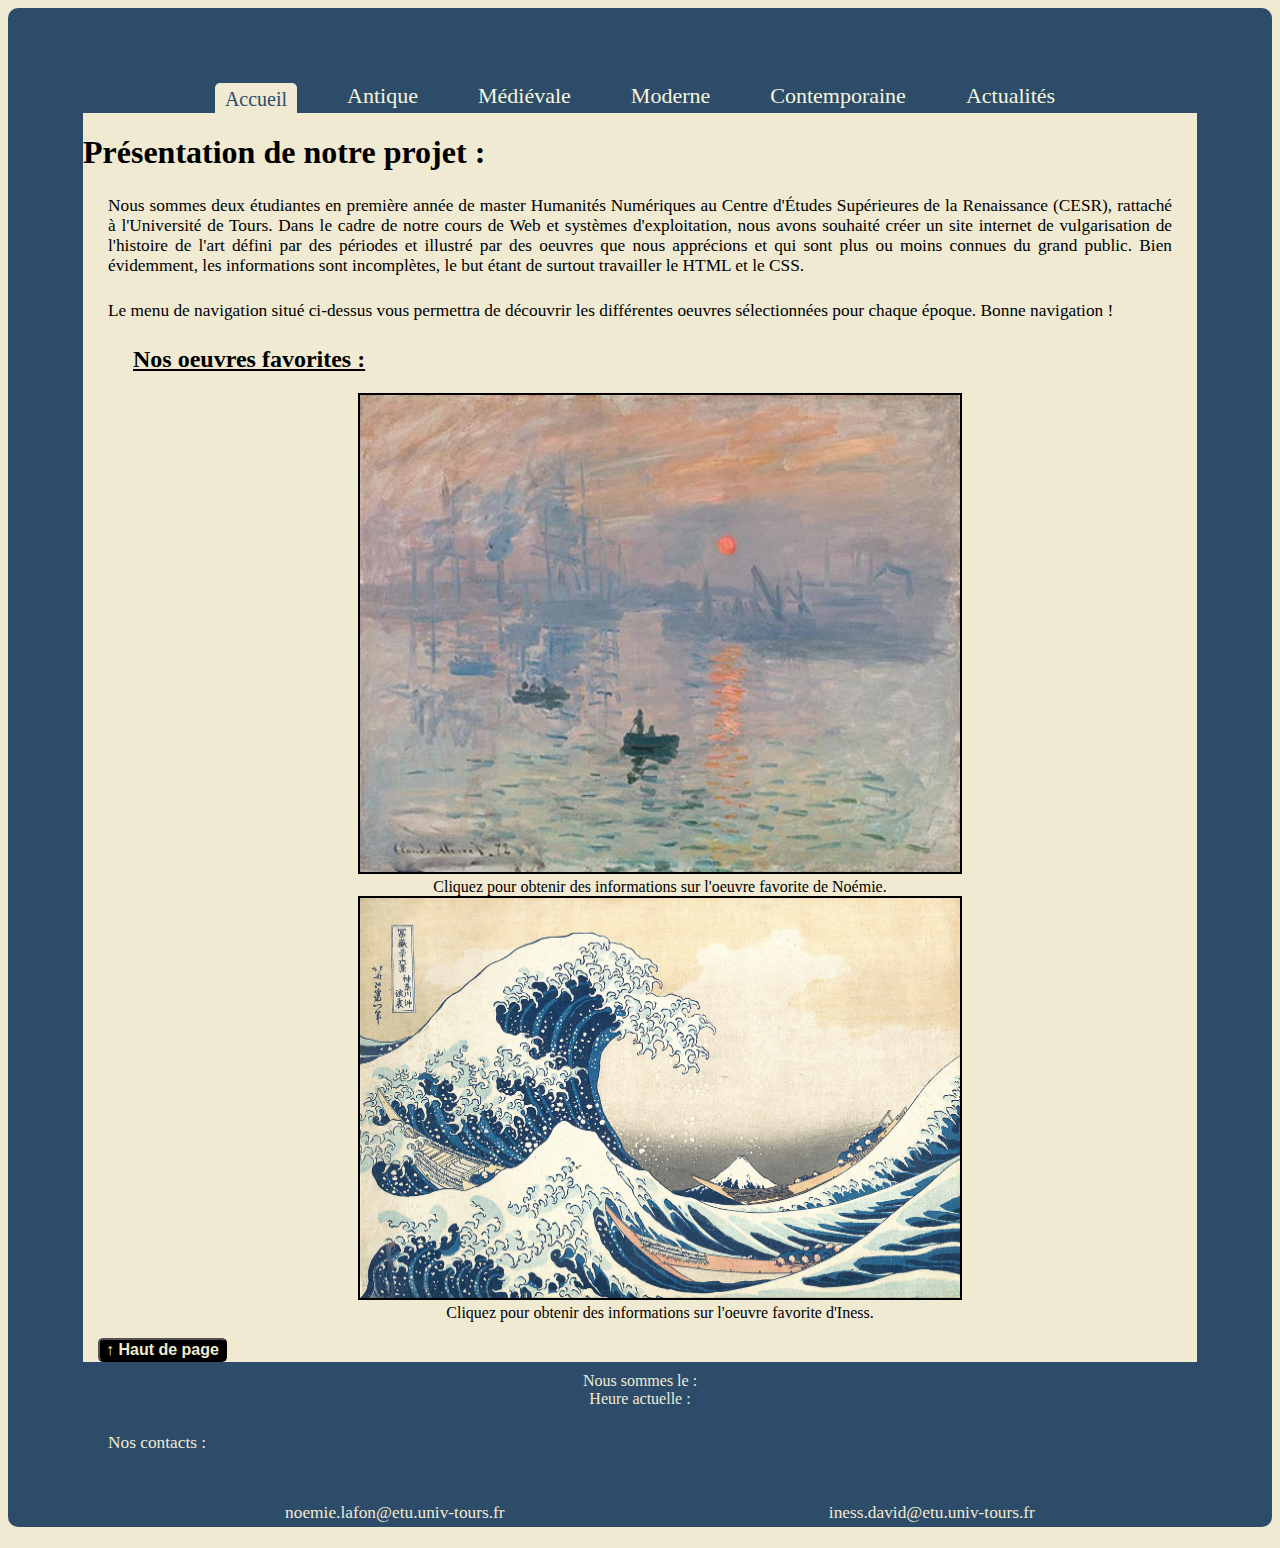
<file: index.html>
<!DOCTYPE html>
<html lang="fr" xmlns="http://www.w3.org/1999/xhtml">

<head>
    <link type="text/css" rel="stylesheet" href="feuillestyle.css">
    <title>accueil</title>
</head>

<body>
    <header>
        <nav>
            <ul class="menu_navigation">
                <li class="menu_actif"><a href="#index">Accueil</a></li>
                <li class="menu"><a href="antiquit%C3%A9.html">Antique</a></li>
                <li class="menu"><a href="medieval.html">Médiévale</a></li>
                <li class="menu"><a href="moderne.html">Moderne</a></li>
                <li class="menu"><a href="contemporain.html"> Contemporaine</a></li>
                <li class="menu"><a href="actualit%C3%A9s.html"> Actualités</a></li>
            </ul>
        </nav>
    </header>
    
    <h1>Présentation de notre projet :</h1>
    <div>
        <p>Nous sommes deux étudiantes en première année de master Humanités Numériques au Centre d'Études Supérieures de la Renaissance (CESR), rattaché à l'Université de Tours. Dans le cadre de notre cours de Web et systèmes d'exploitation, nous avons souhaité créer un site internet de vulgarisation de l'histoire de l'art défini par des périodes et illustré par des oeuvres que nous apprécions et qui sont plus ou moins connues du grand public. Bien évidemment, les informations sont incomplètes, le but étant de surtout travailler le HTML et le CSS.</p>
        <p>Le menu de navigation situé ci-dessus vous permettra de découvrir les différentes oeuvres sélectionnées pour chaque époque. Bonne navigation !</p>
    </div>

    <h2> Nos oeuvres favorites :</h2>
    <ul class="les_favoris">
        <li class="les_favoris"><a href="favroisNoemie.html"><img class="oeuvre" src="image/MONET.jpg" width="600" height="477"></a></li>
        <li class="les_favoris">Cliquez pour obtenir des informations sur l'oeuvre favorite de Noémie.</li>
        <li class="les_favoris"><a href="favorisIness.html"><img class="oeuvre" src="image/image_iness.jpeg" width="600" height="400"></a></li>
        <li class="les_favoris">Cliquez pour obtenir des informations sur l'oeuvre favorite d'Iness.</li>
    </ul>
    
    <!--Question 1-->
    <button id="back-to-top"> ↑ Haut de page</button>
    <script src="javascript.js"></script>
    <footer>
        <!--Question 3-->
        <div>Nous sommes le : <span id="date"></span></div>
        <div>Heure actuelle : <span id="clock"></span></div>
        <p> Nos contacts :</p>
        <ul class="contacts">
            <li class="contact">
                <p> noemie.lafon@etu.univ-tours.fr </p>
            </li>
            <li class="contacts">
                <p> iness.david@etu.univ-tours.fr</p>
            </li>
        </ul>
    </footer>
</body>

</html>
</file>
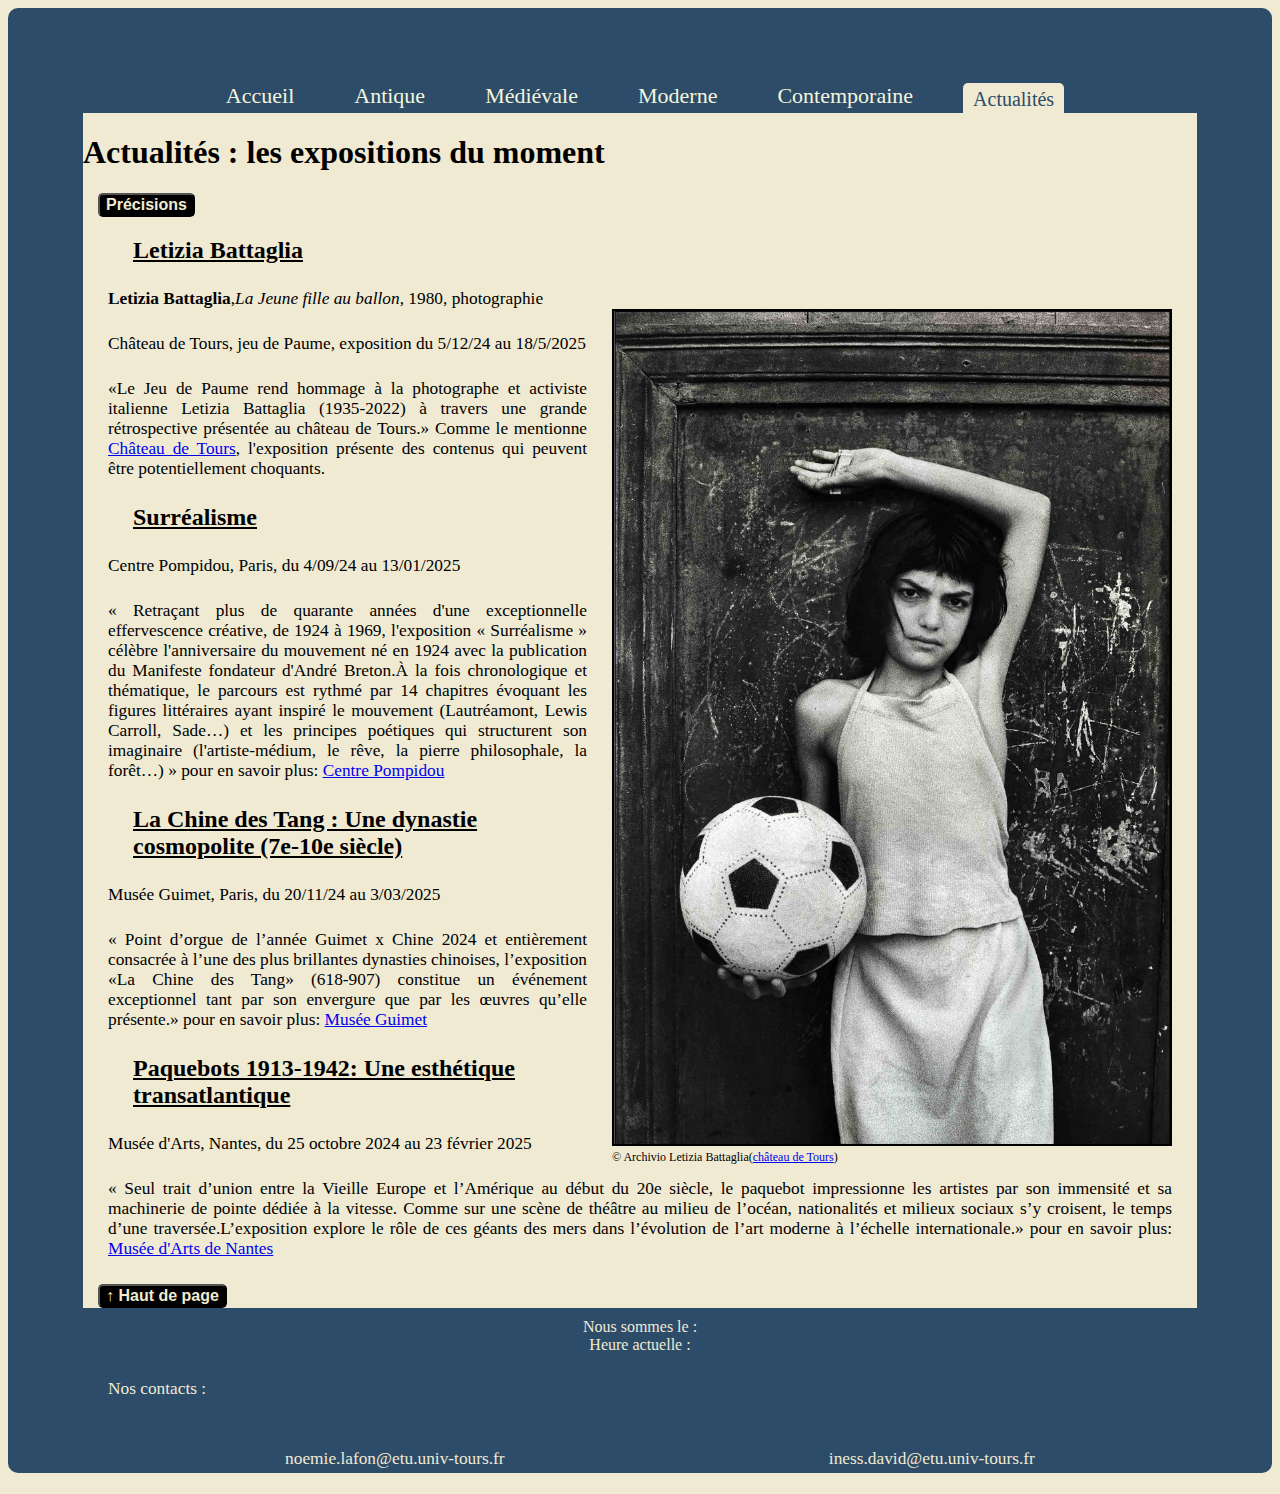
<file: actualités.html>
<!DOCTYPE html>
<html lang="fr" xmlns="http://www.w3.org/1999/xhtml">

<head>
    <link type="text/css" rel="stylesheet" href="feuillestyle.css">
    <title>Moderne</title>
</head>

<body>
    <nav>
        <ul class="menu_navigation">
            <li class="menu"><a href="index.html">Accueil</a></li>
            <li class="menu"><a href="antiquit%C3%A9.html">Antique</a></li>
            <li class="menu"> <a href="medieval.html"> Médiévale</a></li>
            <li class="menu"> <a href="moderne.html">Moderne</a></li>
            <li class="menu"> <a href="contemporain.html"> Contemporaine</a></li>
            <li class="menu_actif"> <a href="#actualités"> Actualités</a></li>
        </ul>
    </nav>
    <h1 class="periode">Actualités : les expositions du moment</h1>
    <!--Question 2-->
    <div id="list-container">
        <button id="generate-btn">Précisions</button>
    </div>

    <h2 class="exposition">Letizia Battaglia</h2>
    <figure>
        <img class="oeuvre" src="image/Letizia%20Battaglia.jpg" height="833" width="556" />
        <figcaption> © Archivio Letizia Battaglia(<a href="https://chateau.tours.fr/exposition/letizia-battaglia/">château de Tours</a>)</figcaption>
    </figure>
    <p> <span class="artiste">Letizia Battaglia</span>,<span class="titres_oeuvres">La Jeune fille au ballon</span>, 1980, photographie</p>

    <p>Château de Tours, jeu de Paume, exposition du 5/12/24 au 18/5/2025</p>
    <p class="descriptions">«Le Jeu de Paume rend hommage à la photographe et activiste italienne Letizia Battaglia (1935-2022) à travers une grande rétrospective présentée au château de Tours.» Comme le mentionne <a href="https://chateau.tours.fr/exposition/letizia-battaglia/">Château de Tours</a>, l'exposition présente des contenus qui peuvent être potentiellement choquants.</p>

    <h2 class="expositions">Surréalisme</h2>

    <p>Centre Pompidou, Paris, du 4/09/24 au 13/01/2025</p>
    <p class="descriptions">« Retraçant plus de quarante années d'une exceptionnelle effervescence créative, de 1924 à 1969, l'exposition « Surréalisme » célèbre l'anniversaire du mouvement né en 1924 avec la publication du Manifeste fondateur d'André Breton.À la fois chronologique et thématique, le parcours est rythmé par 14 chapitres évoquant les figures littéraires ayant inspiré le mouvement (Lautréamont, Lewis Carroll, Sade…) et les principes poétiques qui structurent son imaginaire (l'artiste-médium, le rêve, la pierre philosophale, la forêt…) » pour en savoir plus: <a href="https://www.centrepompidou.fr/fr/programme/expositions">Centre Pompidou</a></p>

    <h2 class="expositions">La Chine des Tang : Une dynastie cosmopolite (7e-10e siècle)</h2>

    <p>Musée Guimet, Paris, du 20/11/24 au 3/03/2025</p>
    <p class="descriptions">« Point d’orgue de l’année Guimet x Chine 2024 et entièrement consacrée à l’une des plus brillantes dynasties chinoises, l’exposition «La Chine des Tang» (618-907) constitue un événement exceptionnel tant par son envergure que par les œuvres qu’elle présente.» pour en savoir plus: <a href="https://www.guimet.fr/fr/expositions/la-chine-des-tang">Musée Guimet</a></p>

    <h2 class="expositions">Paquebots 1913-1942: Une esthétique transatlantique</h2>

    <p>Musée d'Arts, Nantes, du 25 octobre 2024 au 23 février 2025</p>
    <p class="descriptions">« Seul trait d’union entre la Vieille Europe et l’Amérique au début du 20e siècle, le paquebot impressionne les artistes par son immensité et sa machinerie de pointe dédiée à la vitesse. Comme sur une scène de théâtre au milieu de l’océan, nationalités et milieux sociaux s’y croisent, le temps d’une traversée.L’exposition explore le rôle de ces géants des mers dans l’évolution de l’art moderne à l’échelle internationale.» pour en savoir plus: <a href="https://museedartsdenantes.nantesmetropole.fr/expositions/paquebots-1913-1942/">Musée d'Arts de Nantes</a></p>
    <!--Question 1-->
    <button id="back-to-top"> ↑ Haut de page</button>
    <script src="javascript.js"></script>
    <footer>
        <!--Question 3-->
        <div>Nous sommes le : <span id="date"></span></div>
        <div>Heure actuelle : <span id="clock"></span></div>
        <p> Nos contacts :</p>
        <ul class="contacts">
            <li class="contacts">
                <p> noemie.lafon@etu.univ-tours.fr </p>
            </li>
            <li class="contacts">
                <p> iness.david@etu.univ-tours.fr</p>
            </li>
        </ul>
    </footer>
</body>

</html>
</file>
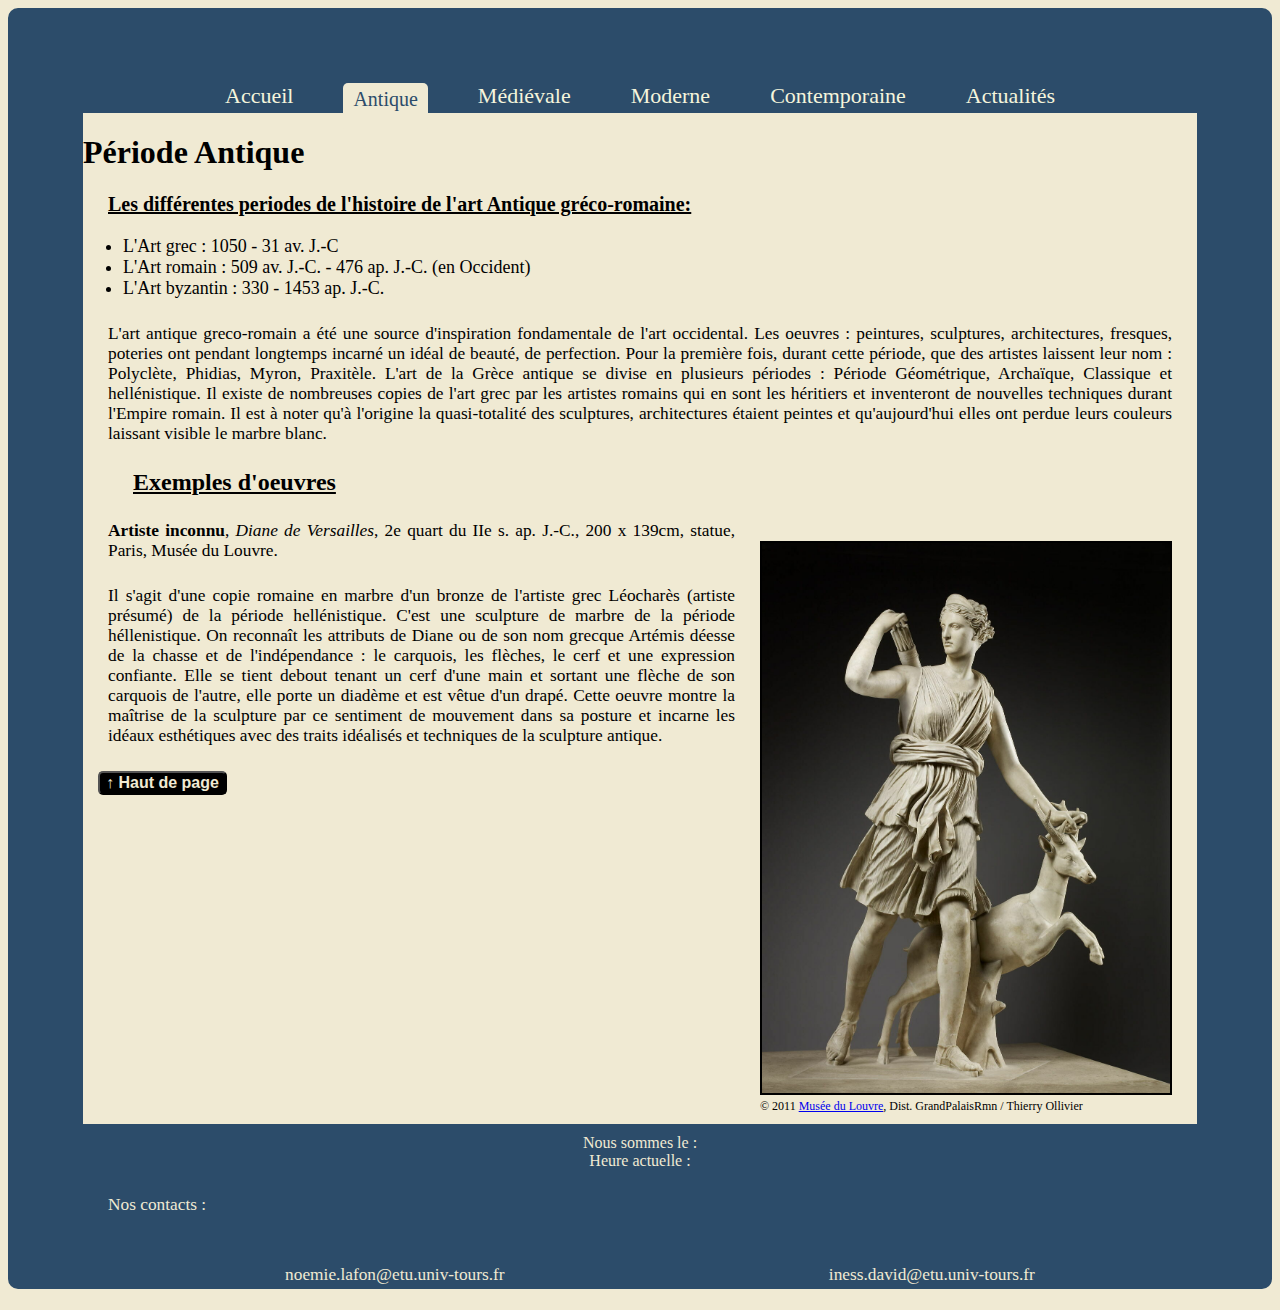
<file: antiquité.html>
<!DOCTYPE html>
<html lang="fr" xmlns="http://www.w3.org/1999/xhtml">

<head>
    <link type="text/css" rel="stylesheet" href="feuillestyle.css">
    <title>Antique</title>
</head>
<body>
    <header>
        <nav>
            <ul class="menu_navigation">
                <li class="menu"><a href="index.html">Accueil</a></li>
                <li class="menu_actif"><a href="#antique">Antique</a></li>
                <li class="menu"><a href="medieval.html"> Médiévale</a></li>
                <li class="menu"><a href="moderne.html">Moderne</a></li>
                <li class="menu"><a href="contemporain.html"> Contemporaine</a></li>
                <li class="menu"><a href="actualit%C3%A9s.html"> Actualités</a></li>
            </ul>
        </nav>
    </header>
                
    <h1 class="periode">Période Antique</h1>
    <h3> Les différentes periodes de l'histoire de l'art Antique gréco-romaine:</h3>
    <ul class="list">
        <li>L'Art grec : 1050 - 31 av. J.-C</li>
        <li>L'Art romain : 509 av. J.-C. - 476 ap. J.-C. (en Occident)</li>
        <li>L'Art byzantin : 330 - 1453 ap. J.-C.</li>

    </ul>
    <p> L'art antique greco-romain a été une source d'inspiration fondamentale de l'art occidental. Les oeuvres : peintures, sculptures, architectures, fresques, poteries ont pendant longtemps incarné un idéal de beauté, de perfection. Pour la première fois, durant cette période, que des artistes laissent leur nom : Polyclète, Phidias, Myron, Praxitèle. L'art de la Grèce antique se divise en plusieurs périodes : Période Géométrique, Archaïque, Classique et hellénistique. Il existe de nombreuses copies de l'art grec par les artistes romains qui en sont les héritiers et inventeront de nouvelles techniques durant l'Empire romain. Il est à noter qu'à l'origine la quasi-totalité des sculptures, architectures étaient peintes et qu'aujourd'hui elles ont perdue leurs couleurs laissant visible le marbre blanc.</p>

    <h2 class="exemple_oeuvres"> Exemples d'oeuvres</h2>
    <figure>
        <img class="oeuvre" src="image/DIANE.JPG" height="550" width="408" />
        <figcaption> © 2011 <a href="https://collections.louvre.fr/ark:/53355/cl010278930">Musée du Louvre</a>, Dist. GrandPalaisRmn / Thierry Ollivier</figcaption>
    </figure>
    <div>
        <p> <span class="artiste">Artiste inconnu</span>, <span class="titres_oeuvres">Diane de Versailles</span>, 2e quart du IIe s. ap. J.-C., 200 x 139cm, statue, Paris, Musée du Louvre.</p>

        <p class="description"> Il s'agit d'une copie romaine en marbre d'un bronze de l'artiste grec Léocharès (artiste présumé) de la période hellénistique. C'est une sculpture de marbre de la période héllenistique. On reconnaît les attributs de Diane ou de son nom grecque Artémis déesse de la chasse et de l'indépendance : le carquois, les flèches, le cerf et une expression confiante. Elle se tient debout tenant un cerf d'une main et sortant une flèche de son carquois de l'autre, elle porte un diadème et est vêtue d'un drapé. Cette oeuvre montre la maîtrise de la sculpture par ce sentiment de mouvement dans sa posture et incarne les idéaux esthétiques avec des traits idéalisés et techniques de la sculpture antique.</p>
    </div>
    <!--Question 1-->
    <button id="back-to-top"> ↑ Haut de page</button>
    <script src="javascript.js"></script>
    <!--Question 3-->
    <footer>
        <div>Nous sommes le : <span id="date"></span></div>
        <div>Heure actuelle : <span id="clock"></span></div>
        <p> Nos contacts :</p>
        <ul class="contacts">
            <li class="contacts">
                <p> noemie.lafon@etu.univ-tours.fr </p>
            </li>
            <li class="contacts">
                <p> iness.david@etu.univ-tours.fr</p>
            </li>
        </ul>
    </footer>
</body>
</html>
</file>
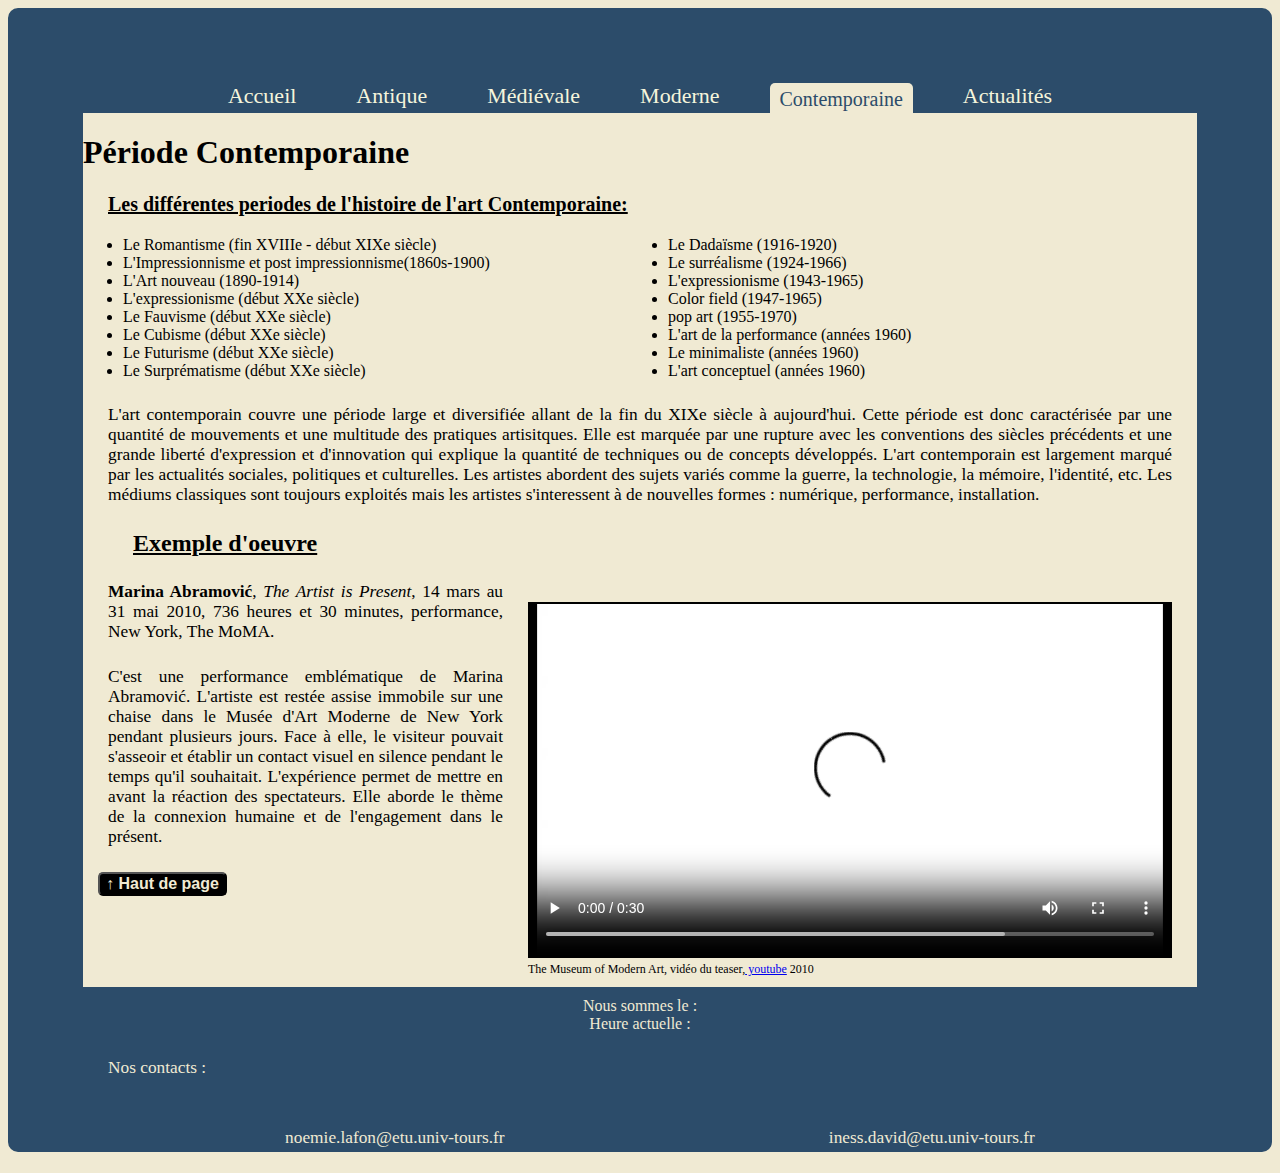
<file: contemporain.html>
<!DOCTYPE html>
<html lang="fr" xmlns="http://www.w3.org/1999/xhtml">

<head>
    <link type="text/css" rel="stylesheet" href="feuillestyle.css">
    <title>contemporain</title>
</head>
<header>
    <nav>
        <ul class="menu_navigation">
            <li class="menu"><a href="index.html">Accueil</a></li>
            <li class="menu"><a href="antiquit%C3%A9.html">Antique</a></li>
            <li class="menu"><a href="medieval.html"> Médiévale</a></li>
            <li class="menu"><a href="moderne.html">Moderne</a></li>
            <li class="menu_actif"><a href="#contemporain"> Contemporaine</a></li>
            <li class="menu"><a href="actualit%C3%A9s.html"> Actualités</a></li>
        </ul>
    </nav>
</header>

<body>
    <h1 class="periode">Période Contemporaine</h1>
    <h3>Les différentes periodes de l'histoire de l'art Contemporaine:</h3>
    <ul class="list_contempo">
        <li>Le Romantisme (fin XVIIIe - début XIXe siècle)</li>
        <li>L'Impressionnisme et post impressionnisme(1860s-1900)</li>
        <li>L'Art nouveau (1890-1914)</li>
        <li>L'expressionisme (début XXe siècle)</li>
        <li> Le Fauvisme (début XXe siècle)</li>
        <li>Le Cubisme (début XXe siècle)</li>
        <li>Le Futurisme (début XXe siècle)</li>
        <li>Le Surprématisme (début XXe siècle)</li>
        <li>Le Dadaïsme (1916-1920)</li>
        <li>Le surréalisme (1924-1966)</li>
        <li>L'expressionisme (1943-1965)</li>
        <li>Color field (1947-1965)</li>
        <li>pop art (1955-1970)</li>
        <li>L'art de la performance (années 1960)</li>
        <li>Le minimaliste (années 1960)</li>
        <li>L'art conceptuel (années 1960)</li>
    </ul>
    <div>
        <p>L'art contemporain couvre une période large et diversifiée allant de la fin du XIXe siècle à aujourd'hui. Cette période est donc caractérisée par une quantité de mouvements et une multitude des pratiques artisitques. Elle est marquée par une rupture avec les conventions des siècles précédents et une grande liberté d'expression et d'innovation qui explique la quantité de techniques ou de concepts développés. L'art contemporain est largement marqué par les actualités sociales, politiques et culturelles. Les artistes abordent des sujets variés comme la guerre, la technologie, la mémoire, l'identité, etc. Les médiums classiques sont toujours exploités mais les artistes s'interessent à de nouvelles formes : numérique, performance, installation.</p>
    </div>
    <h2 class="exemple_oeuvres">Exemple d'oeuvre</h2>
    <figure>
        <video class="oeuvre" src="video/Marina%20Abramovi%C4%87%EF%BC%9A%20The%20Artist%20is%20Present.mp4" autoplay controls>
        </video>
        <figcaption>The Museum of Modern Art, vidéo du teaser,<a href="https://www.youtube.com/watch?v=tyBTrVNxvfk&t=1s"> youtube</a> 2010</figcaption>
    </figure>
    <div>
        <p><span class="artiste">Marina Abramović</span>, <span class="titres_oeuvres">The Artist is Present</span>, 14 mars au 31 mai 2010, 736 heures et 30 minutes, performance, New York, The MoMA.</p>

        <p class="description">C'est une performance emblématique de Marina Abramović. L'artiste est restée assise immobile sur une chaise dans le Musée d'Art Moderne de New York pendant plusieurs jours. Face à elle, le visiteur pouvait s'asseoir et établir un contact visuel en silence pendant le temps qu'il souhaitait. L'expérience permet de mettre en avant la réaction des spectateurs. Elle aborde le thème de la connexion humaine et de l'engagement dans le présent. </p>
    </div>
    <!--Question 1-->
    <button id="back-to-top"> ↑ Haut de page</button>
    <script src="javascript.js"></script>
    <footer>
        <!--Question 3-->
        <div>Nous sommes le : <span id="date"></span></div>
        <div>Heure actuelle : <span id="clock"></span></div>
        <p> Nos contacts :</p>
        <ul class="contacts">
            <li class="contacts">
                <p> noemie.lafon@etu.univ-tours.fr </p>
            </li>
            <li class="contacts">
                <p> iness.david@etu.univ-tours.fr</p>
            </li>
        </ul>
    </footer>
</body>

</html>
</file>
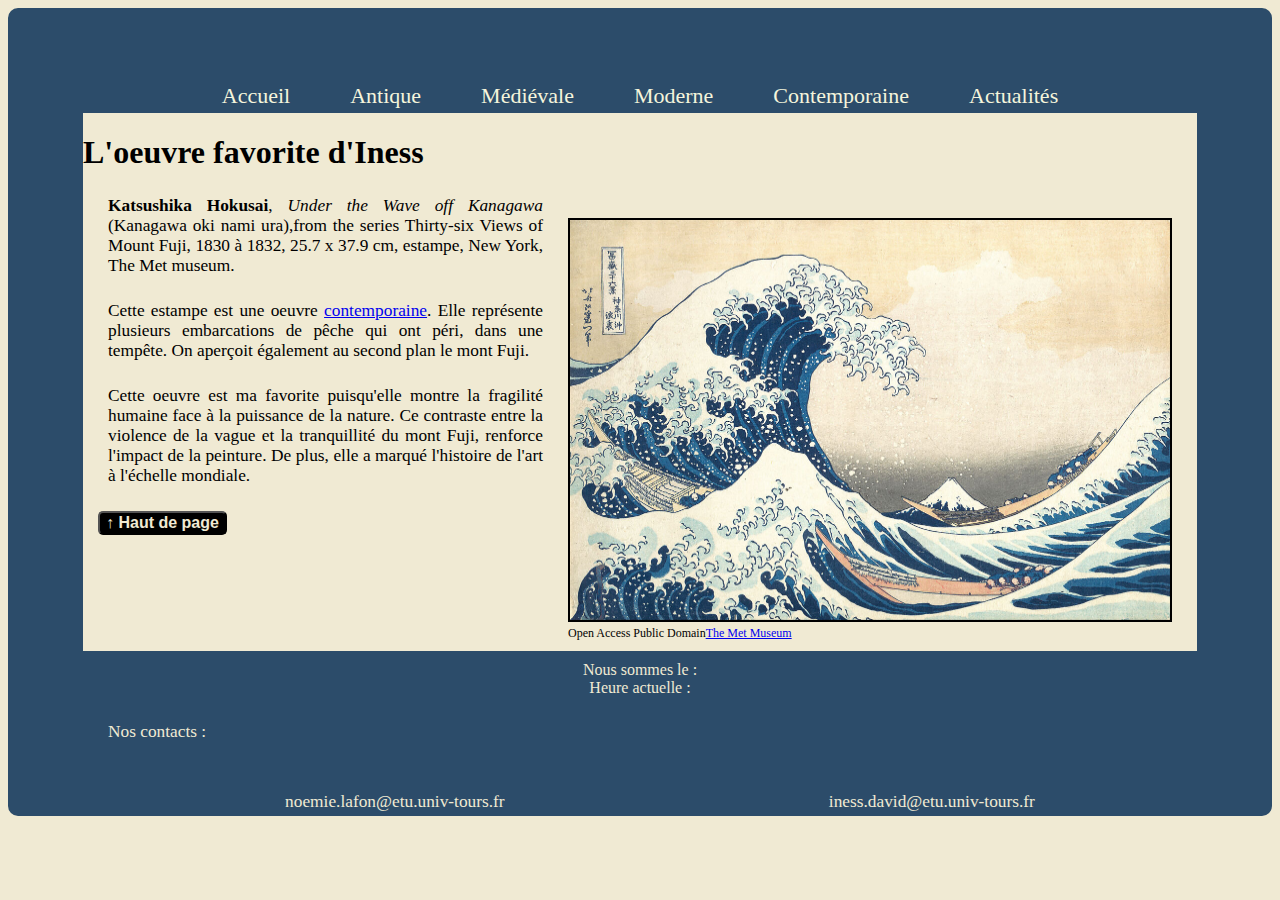
<file: favorisIness.html>
<!DOCTYPE html>
<html lang="fr" xmlns="http://www.w3.org/1999/xhtml">

<head>
    <link type="text/css" rel="stylesheet" href="feuillestyle.css">
    <title>Favoris Iness</title>
</head>

<body>
    <header>
        <nav>
            <ul class="menu_navigation">
                <li class="menu"><a href="index.html">Accueil</a></li>
                <li class="menu"><a href="antiquit%C3%A9.html">Antique</a></li>
                <li class="menu"> <a href="medieval.html"> Médiévale</a></li>
                <li class="menu"> <a href="moderne.html">Moderne</a></li>
                <li class="menu"> <a href="contemporain.html"> Contemporaine</a></li>
                <li class="menu"> <a href="actualit%C3%A9s.html"> Actualités</a></li>
            </ul>
        </nav>
    </header>
    <h1>L'oeuvre favorite d'Iness</h1>
    <figure>
        <img class="oeuvre" src="image/image_iness.jpeg" s height="400" width="600">
        <figcaption> Open Access Public Domain<a href="https://www.metmuseum.org/art/collection/search/45434">The Met Museum</a></figcaption>
    </figure>
    <div>
        <p><span class="artiste">Katsushika Hokusai</span>, <span class="titres_oeuvres">Under the Wave off Kanagawa</span> (Kanagawa oki nami ura),from the series Thirty-six Views of Mount Fuji, 1830 à 1832, 25.7 x 37.9 cm, estampe, New York, The Met museum.

        <p class="description">Cette estampe est une oeuvre <a href="contemporain.html">contemporaine</a>. Elle représente plusieurs embarcations de pêche qui ont péri, dans une tempête. On aperçoit également au second plan le mont Fuji. </p>
        <p>Cette oeuvre est ma favorite puisqu'elle montre la fragilité humaine face à la puissance de la nature. Ce contraste entre la violence de la vague et la tranquillité du mont Fuji, renforce l'impact de la peinture. De plus, elle a marqué l'histoire de l'art à l'échelle mondiale.</p>
    </div>
    <!--Question 1-->
    <button id="back-to-top"> ↑ Haut de page</button>
    <script src="javascript.js"></script>
    <footer>
        <!--Question 3-->
        <div>Nous sommes le : <span id="date"></span></div>
        <div>Heure actuelle : <span id="clock"></span></div>
        <p> Nos contacts :</p>
        <ul class="contacts">
            <li class="contacts">
                <p> noemie.lafon@etu.univ-tours.fr </p>
            </li>
            <li class="contacts">
                <p> iness.david@etu.univ-tours.fr</p>
            </li>
        </ul>
    </footer>
</body>
</html>
</file>
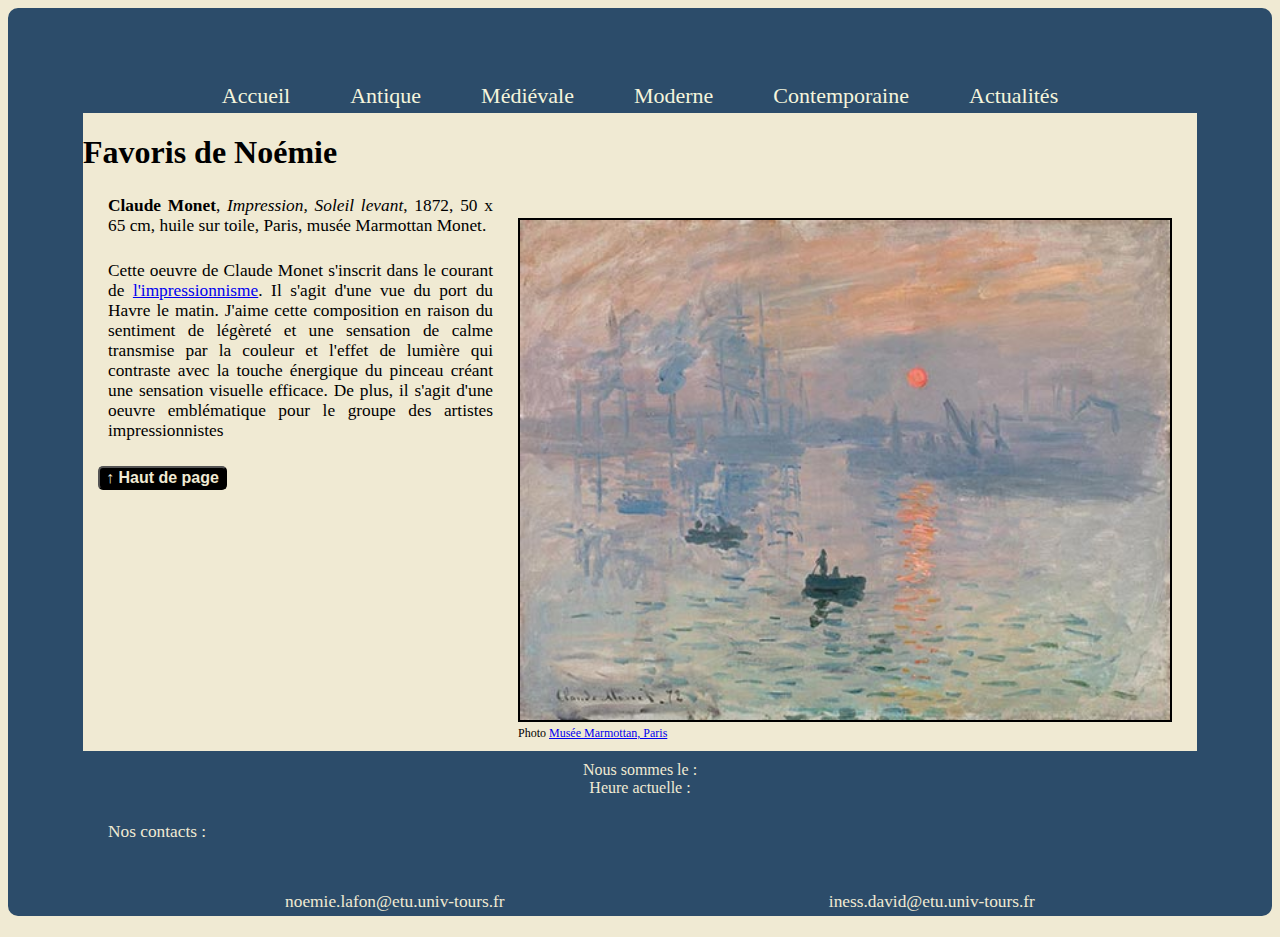
<file: favroisNoemie.html>
<!DOCTYPE html>
<html lang="fr" xmlns="http://www.w3.org/1999/xhtml">

<head>
    <link type="text/css" rel="stylesheet" href="feuillestyle.css">
    <title>favoris Noemie</title>
</head>

<body>
    <header>
        <nav>
            <ul class="menu_navigation">
                <li class="menu"><a href="index.html">Accueil</a></li>
                <li class="menu"><a href="antiquit%C3%A9.html">Antique</a></li>
                <li class="menu"><a href="medieval.html"> Médiévale</a></li>
                <li class="menu"><a href="moderne.html">Moderne</a></li>
                <li class="menu"><a href="contemporain.html"> Contemporaine</a></li>
                <li class="menu"><a href="actualit%C3%A9s.html"> Actualités</a></li>
            </ul>
        </nav>
    </header>
    <h1> Favoris de Noémie</h1>
    <figure>
        <img class="oeuvre" src="image/MONET.jpg" height="500" width="650" />
        <figcaption> Photo <a href="https://www.marmottan.fr/notice/4014/0">Musée Marmottan, Paris</a> </figcaption>
    </figure>
    <div>
        <p><span class="artiste">Claude Monet</span>, <span class="titres_oeuvres">Impression, Soleil levant</span>, 1872, 50 x 65 cm, huile sur toile, Paris, musée Marmottan Monet.</p>
        <p class="description"> Cette oeuvre de Claude Monet s'inscrit dans le courant de <a href="contemporain.html"> l'impressionnisme</a>. Il s'agit d'une vue du port du Havre le matin. J'aime cette composition en raison du sentiment de légèreté et une sensation de calme transmise par la couleur et l'effet de lumière qui contraste avec la touche énergique du pinceau créant une sensation visuelle efficace. De plus, il s'agit d'une oeuvre emblématique pour le groupe des artistes impressionnistes</p>
    </div>
    <!--Question 1-->
    <button id="back-to-top"> ↑ Haut de page</button>
    <script src="javascript.js"></script>
    <footer>
        <!--Question 3-->
        <div>Nous sommes le : <span id="date"></span></div>
        <div>Heure actuelle : <span id="clock"></span></div>
        <p> Nos contacts :</p>
        <ul class="contacts">
            <li class="contacts">
                <p> noemie.lafon@etu.univ-tours.fr </p>
            </li>
            <li class="contacts">
                <p> iness.david@etu.univ-tours.fr</p>
            </li>
        </ul>
    </footer>
<script src ="javascript.js"></script>
</body>
</html>
</file>
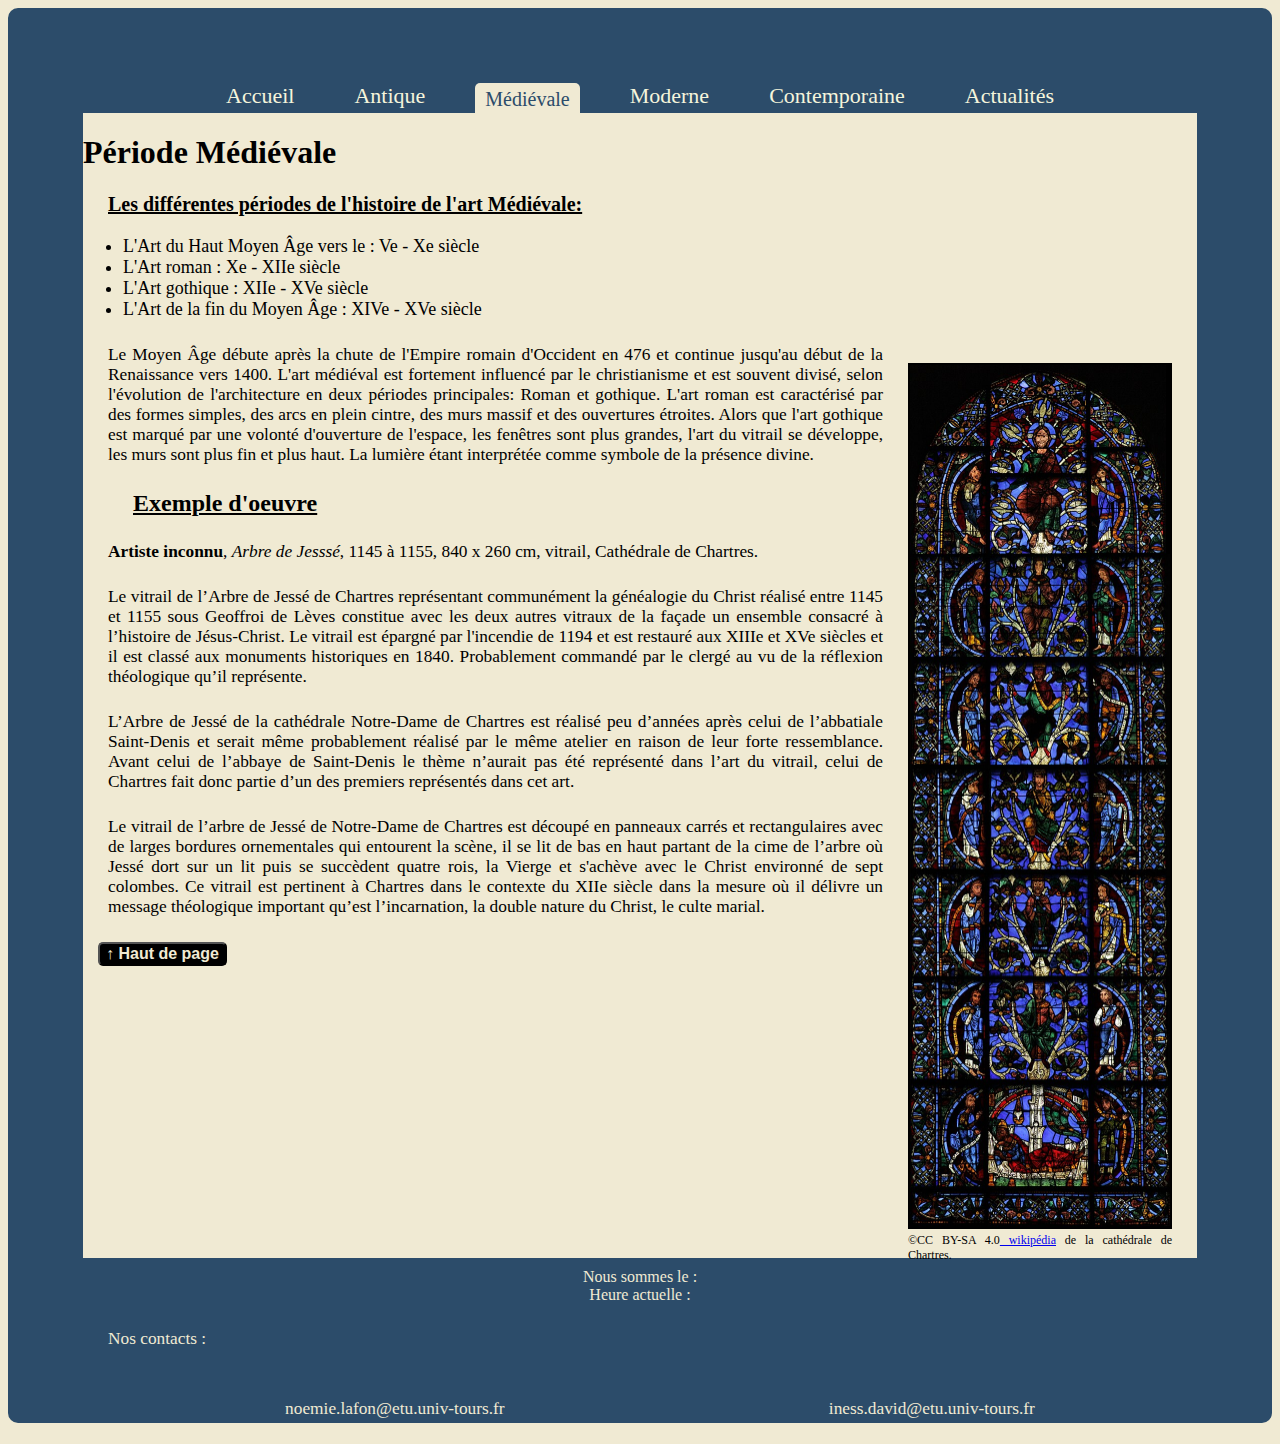
<file: medieval.html>
<!DOCTYPE html>
<html lang="fr" xmlns="http://www.w3.org/1999/xhtml">

<head>
    <link type="text/css" rel="stylesheet" href="feuillestyle.css">
    <title>Médiéval</title>
</head>

<body>
    <header>
        <nav>
            <ul class="menu_navigation">
                <li class="menu"> <a href="index.html">Accueil</a></li>
                <li class="menu"> <a href="antiquit%C3%A9.html">Antique</a></li>
                <li class="menu_actif"> <a href="#médiévale"> Médiévale</a></li>
                <li class="menu"> <a href="moderne.html">Moderne</a></li>
                <li class="menu"> <a href="contemporain.html"> Contemporaine</a></li>
                <li class="menu"> <a href="actualit%C3%A9s.html"> Actualités</a></li>
            </ul>
        </nav>
    </header>
    <h1 class="periode">Période Médiévale</h1>
    
    <h3>Les différentes périodes de l'histoire de l'art Médiévale:</h3>
    <ul class="list">
        <li> L'Art du Haut Moyen Âge vers le : Ve - Xe siècle</li>
        <li>L'Art roman : Xe - XIIe siècle</li>
        <li>L'Art gothique : XIIe - XVe siècle</li>
        <li>L'Art de la fin du Moyen Âge : XIVe - XVe siècle</li>
    </ul>
    <figure>
        <img class="oeuvre" src="image/JESSE.jpg" height="862,5" width="260" />
        <figcaption> ©CC BY-SA 4.0<a href="https://fr.wikipedia.org/wiki/Vitrail_de_l%27Arbre_de_Jess%C3%A9_(Chartres)"> wikipédia</a> de la cathédrale de Chartres.</figcaption>
    </figure>
    <div>
        <p>Le Moyen Âge débute après la chute de l'Empire romain d'Occident en 476 et continue jusqu'au début de la Renaissance vers 1400. L'art médiéval est fortement influencé par le christianisme et est souvent divisé, selon l'évolution de l'architecture en deux périodes principales: Roman et gothique. L'art roman est caractérisé par des formes simples, des arcs en plein cintre, des murs massif et des ouvertures étroites. Alors que l'art gothique est marqué par une volonté d'ouverture de l'espace, les fenêtres sont plus grandes, l'art du vitrail se développe, les murs sont plus fin et plus haut. La lumière étant interprétée comme symbole de la présence divine.</p>
    </div>
    <h2 class="exemple_oeuvres">Exemple d'oeuvre</h2>
    <div>
        <p><span class="artiste">Artiste inconnu</span>, <span class="titres_oeuvres">Arbre de Jesssé</span>, 1145 à 1155, 840 x 260 cm, vitrail, Cathédrale de Chartres.</p>
        <p class="description">Le vitrail de l’Arbre de Jessé de Chartres représentant communément la généalogie du Christ réalisé entre 1145 et 1155 sous Geoffroi de Lèves constitue avec les deux autres vitraux de la façade un ensemble consacré à l’histoire de Jésus-Christ. Le vitrail est épargné par l'incendie de 1194 et est restauré aux XIIIe et XVe siècles et il est classé aux monuments historiques en 1840. Probablement commandé par le clergé au vu de la réflexion théologique qu’il représente.</p>
        <p class="description">L’Arbre de Jessé de la cathédrale Notre-Dame de Chartres est réalisé peu d’années après celui de l’abbatiale Saint-Denis et serait même probablement réalisé par le même atelier en raison de leur forte ressemblance. Avant celui de l’abbaye de Saint-Denis le thème n’aurait pas été représenté dans l’art du vitrail, celui de Chartres fait donc partie d’un des premiers représentés dans cet art.</p>
        <p class="description">Le vitrail de l’arbre de Jessé de Notre-Dame de Chartres est découpé en panneaux carrés et rectangulaires avec de larges bordures ornementales qui entourent la scène, il se lit de bas en haut partant de la cime de l’arbre où Jessé dort sur un lit puis se succèdent quatre rois, la Vierge et s'achève avec le Christ environné de sept colombes. Ce vitrail est pertinent à Chartres dans le contexte du XIIe siècle dans la mesure où il délivre un message théologique important qu’est l’incarnation, la double nature du Christ, le culte marial.</p>
    </div>
    <!--Question 1-->
    <button id="back-to-top"> ↑ Haut de page</button>
    <script src="javascript.js"></script>
    <footer>
        <!--Question 3-->
        <div>Nous sommes le : <span id="date"></span></div>
        <div>Heure actuelle : <span id="clock"></span></div>
        <p> Nos contacts :</p>
        <ul class="contacts">
            <li class="contacts">
                <p> noemie.lafon@etu.univ-tours.fr</p>
            </li>
            <li class="contacts">
                <p> iness.david@etu.univ-tours.fr</p>
            </li>
        </ul>
    </footer>
</body>

</html>
</file>
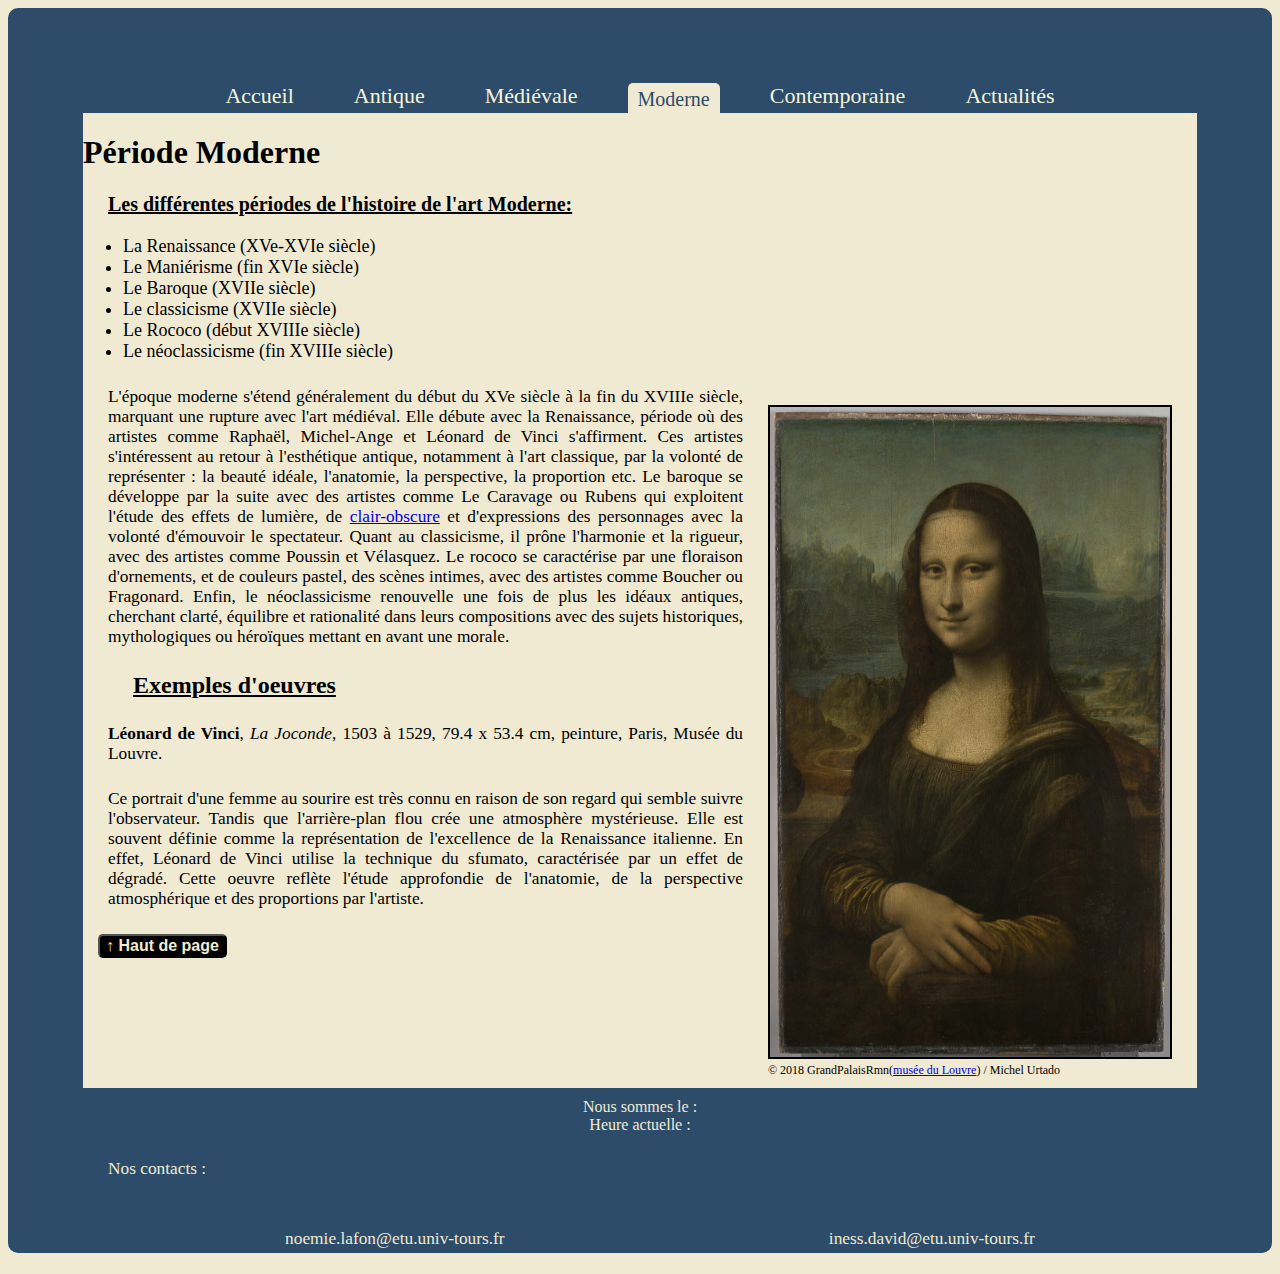
<file: moderne.html>
<!DOCTYPE html>
<html lang="fr" xmlns="http://www.w3.org/1999/xhtml">

<head>
    <link type="text/css" rel="stylesheet" href="feuillestyle.css">
    <title>Moderne</title>
</head>

<body>
    <header>
        <nav>
            <ul class="menu_navigation">
                <li class="menu"><a href="index.html">Accueil</a></li>
                <li class="menu"><a href="antiquit%C3%A9.html">Antique</a></li>
                <li class="menu"> <a href="medieval.html"> Médiévale</a></li>
                <li class="menu_actif"> <a href="#moderne">Moderne</a></li>
                <li class="menu"> <a href="contemporain.html">Contemporaine</a></li>
                <li class="menu"> <a href="actualit%C3%A9s.html">Actualités</a></li>
            </ul>
        </nav>
    </header>
    <h1 class="periode">Période Moderne</h1>
    <h3>Les différentes périodes de l'histoire de l'art Moderne:</h3>

    <ul class="list">
        <li>La Renaissance (XVe-XVIe siècle)</li>
        <li>Le Maniérisme (fin XVIe siècle)</li>
        <li>Le Baroque (XVIIe siècle)</li>
        <li>Le classicisme (XVIIe siècle)</li>
        <li>Le Rococo (début XVIIIe siècle)</li>
        <li>Le néoclassicisme (fin XVIIIe siècle)</li>
    </ul>
    <figure>
        <img class="oeuvre" src="image/LaJoconde.JPG" height="650" width="400" />
        <figcaption> © 2018 GrandPalaisRmn(<a href="https://collections.louvre.fr/ark:/53355/cl010062370">musée du Louvre</a>) / Michel Urtado</figcaption>
    </figure>
    <div>
        <p>L'époque moderne s'étend généralement du début du XVe siècle à la fin du XVIIIe siècle, marquant une rupture avec l'art médiéval. Elle débute avec la Renaissance, période où des artistes comme Raphaël, Michel-Ange et Léonard de Vinci s'affirment. Ces artistes s'intéressent au retour à l'esthétique antique, notamment à l'art classique, par la volonté de représenter : la beauté idéale, l'anatomie, la perspective, la proportion etc. Le baroque se développe par la suite avec des artistes comme Le Caravage ou Rubens qui exploitent l'étude des effets de lumière, de <a href="https://www.dictionnaire-academie.fr/article/A9C2472">clair-obscure</a> et d'expressions des personnages avec la volonté d'émouvoir le spectateur. Quant au classicisme, il prône l'harmonie et la rigueur, avec des artistes comme Poussin et Vélasquez. Le rococo se caractérise par une floraison d'ornements, et de couleurs pastel, des scènes intimes, avec des artistes comme Boucher ou Fragonard. Enfin, le néoclassicisme renouvelle une fois de plus les idéaux antiques, cherchant clarté, équilibre et rationalité dans leurs compositions avec des sujets historiques, mythologiques ou héroïques mettant en avant une morale.</p>
    </div>
    <h2 class="exemple_oeuvres"> Exemples d'oeuvres</h2>
    <div>
        <p><span class="artiste">Léonard de Vinci</span>, <span class="titres_oeuvres">La Joconde</span>, 1503 à 1529, 79.4 x 53.4 cm, peinture, Paris, Musée du Louvre.</p>
        <p class="description">Ce portrait d'une femme au sourire est très connu en raison de son regard qui semble suivre l'observateur. Tandis que l'arrière-plan flou crée une atmosphère mystérieuse. Elle est souvent définie comme la représentation de l'excellence de la Renaissance italienne. En effet, Léonard de Vinci utilise la technique du sfumato, caractérisée par un effet de dégradé. Cette oeuvre reflète l'étude approfondie de l'anatomie, de la perspective atmosphérique et des proportions par l'artiste.</p>
    </div>
    <button id="back-to-top"> ↑ Haut de page</button>
    <script src="javascript.js"></script>
    <footer>
        <div>Nous sommes le : <span id="date"></span></div>
        <div>Heure actuelle : <span id="clock"></span></div>
        <p> Nos contacts :</p>
        <ul class="contacts">
            <li class="contacts">
                <p> noemie.lafon@etu.univ-tours.fr</p>
            </li>
            <li class="contacts">
                <p> iness.david@etu.univ-tours.fr</p>
            </li>
        </ul>
    </footer>
</body>

</html>
</file>
<file: feuillestyle.css>
body {
    border: 75px;
    background-color: #f0ead3;
    border-style: solid;
    border-color: #2c4c6a; 
    border-radius: 10px;
}


header {
    background-color: #2c4c6a;
    display: flex;
    justify-content: center;
    align-items: center; 
    clear: both;
}

ul.menu_navigation {
    list-style-type: none; 
    display: flex; 
    justify-content: center; 
    padding-left: 0; 
    margin: 0;
    background-color: #2c4c6a;
    height: 30px;
}


.menu a {
    font-size: 22px;
    color: beige; 
    text-decoration: none; 
    margin: 0 20px;
    padding: 5px 10px; 
    border-radius: 5px; 
}

.menu a:hover {
    background-color: gray;
}

.menu_actif {
    background-color: #f0ead3; 
    border-radius: 5px;
    height: 40px;
    margin: 0 20px;
    font-size: 15pt;
    padding: 5px 10px;
}

.menu_actif a {
    color: #2c4c6a; 
    text-decoration: none;
}


}
h1 {
    text-decoration: underline;
    margin-left: 50px;
    font-size: 20pt;
}

h2{
    text-decoration: underline;
    margin-left: 50px;
    font-size: 18pt;
}

h3{
    font-size: 15pt;
    text-decoration:underline;
    margin-left: 25px;
}

.les_favoris{
    list-style-type: none;
    text-align: center;
}

.list_contempo{
    column-count: 2;
}

.oeuvre{
    border:2px;
    border-color: black;
    border-style: solid;
}

figure {
    float: right;
    display: block;
    margin:25px;
    position: relative;
}

figcaption{
    position: absolute;
    text-align: justify;
    margin-bottom: 20px;
    font-size: 9pt;
}

.list{
    font-size: 13.5pt;
}
.artiste{
    font-weight: bold;
}

.titres_oeuvres{
    font-style: italic;
}

p{
    font-size: 13pt;
    margin: 25px;
    text-align: justify;
}
#back-to-top, #generate-btn {
    position: relative;
    background-color: black;
    font-size: 12pt;
    font-weight: bold;
    color: #f0ead3;
    margin-left: 15px;
    border-radius: 5px;
}
footer {
    background-color: #2c4c6a; 
    height: 70px;
    padding: 10px 0; 
    text-align: center; 
    color: #f0ead3; 
    font-size: 12pt; 
    margin: 0; 
    clear: both;
}

#clock, #date {
    font-size: 12pt;
    color: #f0ead3;
}


.contacts {
    list-style-type: none; 
    justify-content: center; 
    display: flex;
    font-size: 12pt;
    justify-content:space-around;
    }
</file>
